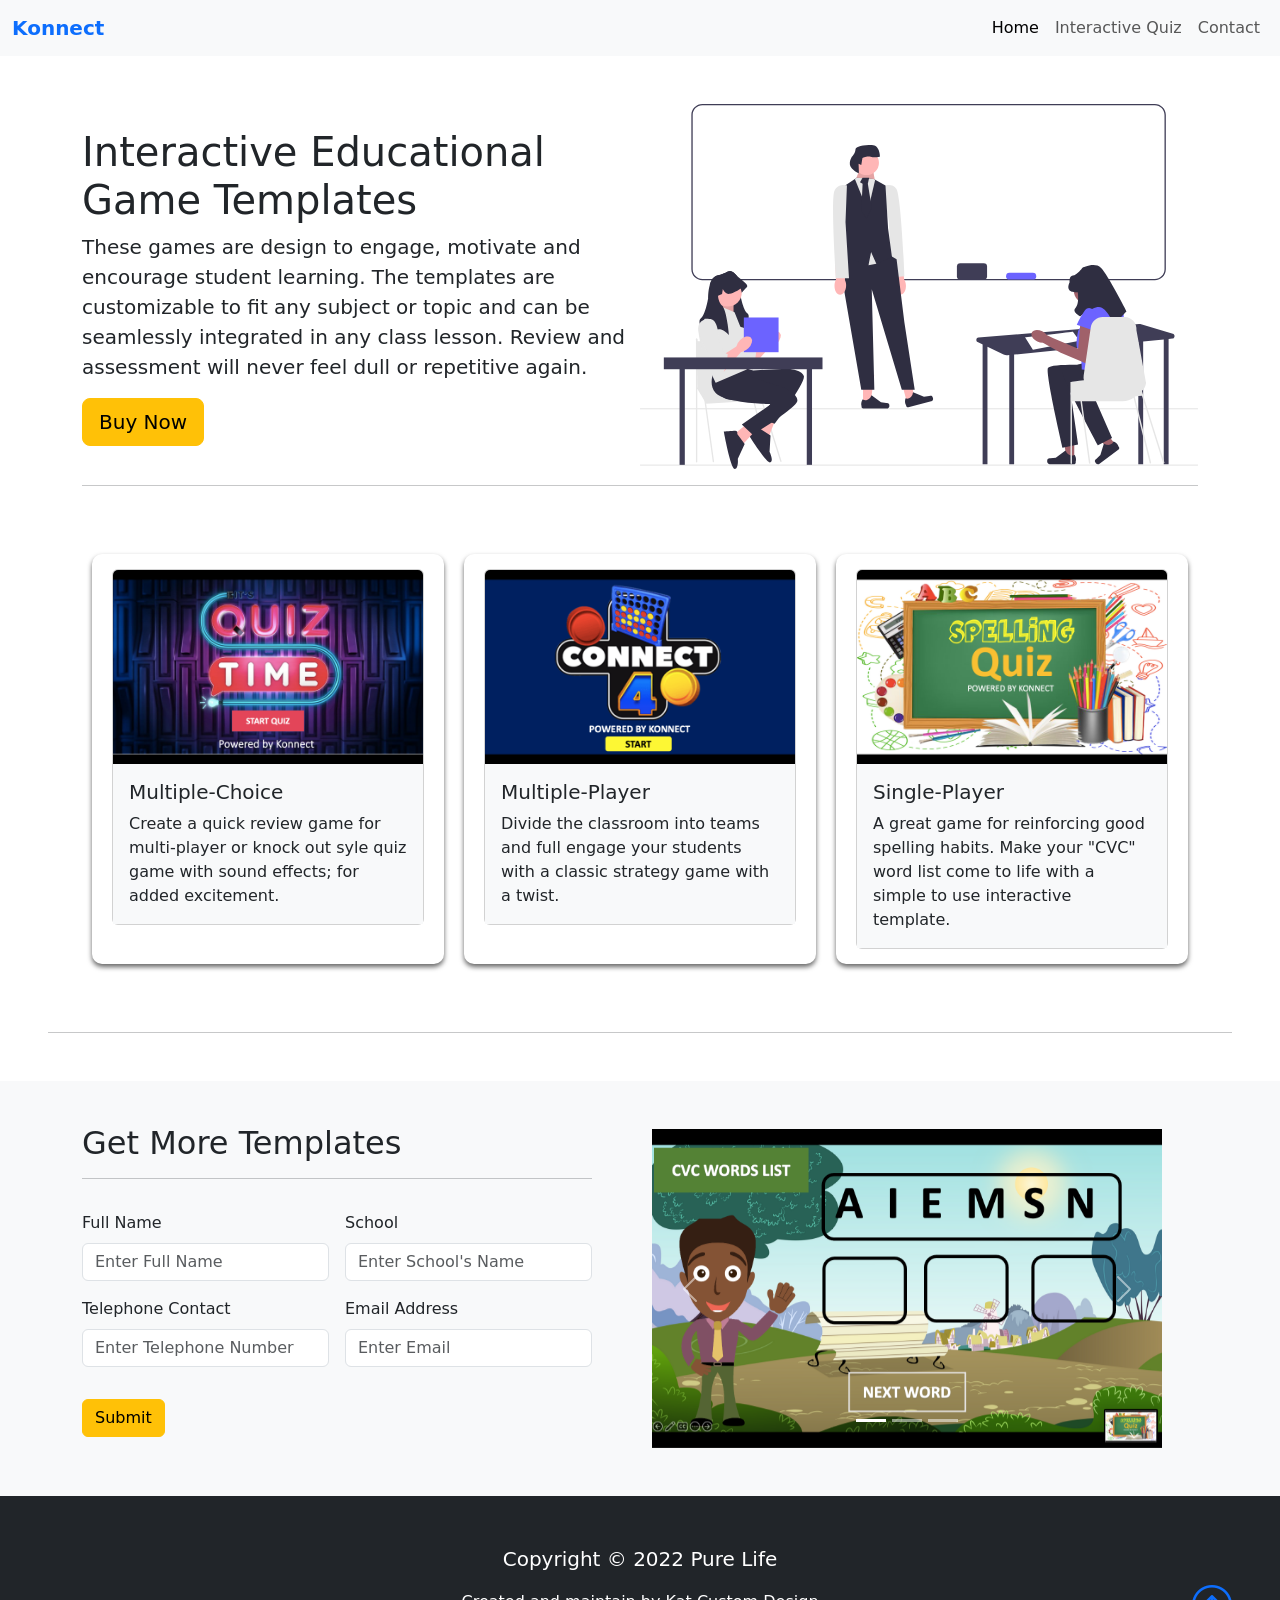
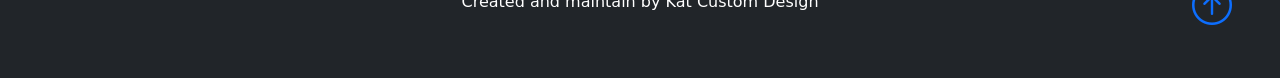
<file: index.html>
<!DOCTYPE html>
<html lang="en">
<head>
    <meta charset="UTF-8">
    <meta http-equiv="X-UA-Compatible" content="IE=edge">
    <meta name="viewport" content="width=device-width, initial-scale=1.0">
    <link href="https://cdn.jsdelivr.net/npm/bootstrap@5.1.3/dist/css/bootstrap.min.css" rel="stylesheet" integrity="sha384-1BmE4kWBq78iYhFldvKuhfTAU6auU8tT94WrHftjDbrCEXSU1oBoqyl2QvZ6jIW3" crossorigin="anonymous">
    <link rel="stylesheet" href="https://cdn.jsdelivr.net/npm/bootstrap-icons@1.8.1/font/bootstrap-icons.css">
    <link rel="stylesheet" type="text/css" href=" css/style.css">
    <title> Konnect-Quizes </title>
</head>
<body>
    <nav class="navbar navbar-expand-lg navbar-light bg-light">
        <div class="container-fluid">
          <a class="navbar-brand fw-bold" href="#"> <span class="text-primary">Konnect</span></a>
          <button class="navbar-toggler" type="button" data-bs-toggle="collapse" data-bs-target="#navbarNavDropdown" aria-controls="navbarNavDropdown" aria-expanded="false" aria-label="Toggle navigation">
            <span class="navbar-toggler-icon"></span>
          </button>
          <div class="collapse navbar-collapse" id="navbarNavDropdown">
            <ul class="navbar-nav d-flex ms-auto">
                <li class="nav-item">
                    <a class="nav-link active" href="#home">Home</a>
                  </li>
                 
              <li class="nav-item">
                <a class="nav-link" aria-current="page" href="#features">Interactive Quiz</a>
              </li>
              <li class="nav-item">
                <a class="nav-link" href="#contact">Contact</a>
            </li>
            </ul>
          </div>
        </div>
      </nav>
      <section class="text-darks p-4 p-lg-0 pt-lg-5 text-center text-sm-start mb-5">
          <div class="container">
              <div class="d-sm-flex justify-content-between align-items-center">
                <div>
                      <h1>Interactive Educational Game Templates</h1>
                      <p class="lead"> These games are design to engage, motivate and encourage student learning.
                        The templates are customizable to fit any subject or topic and can be seamlessly integrated
                        in any class lesson. Review and assessment will never feel dull or repetitive again. 
                    </p>
                    <button type="button" class="btn btn-warning btn-lg" data-bs-toggle="modal" data-bs-target="#exampleModal">
                        Buy Now
                      </button>
                    </div>
                  <img class='img-fluid w-50 d-none d-sm-block' src="img/classroom.svg" alt="classroom games">
              </div>
              <hr> 
          </div>
      </section>
      <section class="boxes" id="features">
        
      <div class="container">  
             
        <div class="box">
            
          <!-- <h2><i class="bi bi-bag-heart-fill"></i> Bible College </h2> -->
          <div class="card">
            <img src="img/quiz.png" class="card-img-top" alt="classroom game for kids">
            <div class="card-body bg-light text-dark">
              <h5 class="card-title">Multiple-Choice</h5>
              <p class="card-text">Create a quick review game for multi-player or knock out syle quiz game
                with sound effects; for added excitement. </div>
          </div>
          
        </div>
        <div class="box">
          <!-- <h2><i class="bi bi-truck"></i> Singles Ministry</h2> -->
          <div class="card">
            <img src="img/connect4.png" class="card-img-top" alt="classroom game for kids">
            <div class="card-body bg-light text-dark">
              <h5 class="card-title">Multiple-Player</h5>
              <p class="card-text">Divide the classroom into teams and full engage your students
                with a classic strategy game with a twist. 
              </p>
            </div>
          </div>
          </div>
        <div class="box text-light">
          <!-- <h2><i class="bi bi-heart-pulse-fill"></i>Junior Church</h2> -->
          <div class="card">
            <img src="img/spelling.png" class="card-img-top" alt="classroom game for kids">
            <div class="card-body bg-light text-dark">
              <h5 class="card-title">Single-Player</h5>
              <p class="card-text">A great game for reinforcing good spelling habits.
                Make your "CVC" word list come to life with a simple to use interactive template.
              </p>
               </div>
          </div>
          </div>
      </div>
    </section>
    <hr class="m-5">
    <section class="bg-light" id="contact">
        <div class="container">
            <div class=" row justify-content-between align-items-center">
                <div class='col-md'>
                    <h2> Get More Templates</h2>
                    <hr>
                    <form name="template-request" action="POST" data-netlify="true" class="row g-3 mt-3">
                            <div class="col-md-6">
                                <label for="inputfullName" class="form-label">Full Name</label>
                                <input type="text`" class="form-control" placeholder='Enter Full Name' name="Full-name" required>
                            </div>
                            <div class="col-md-6">
                                <label for="inputlastName" class="form-label">School</label>
                                <input type="text" class="form-control" placeholder="Enter School's Name" name="Last-name" required>
                            </div>
                            <div class="col-md-6">
                                <label for="inputAddress2" class="form-label">Telephone Contact</label>
                                <input type="text" class="form-control" placeholder="Enter Telephone Number" name="Contact" required>
                            </div>
                            <div class="col-md-6">
                                <label for="inputCity" class="form-label">Email Address</label>
                                <input type="text" class="form-control" placeholder='Enter Email' name="email" required>
                            </div>
                                <div data-netlify-recaptcha="true"></div>
        
                            <div class="col-md-6 mb-3">
                                <button type="submit" class="btn btn-warning">Submit</button>
                            </div>
                    </form>
                </div>
                <div class="col-md p-5">
                    <div id="carouselExampleIndicators" class="carousel slide" data-bs-ride="true">
                        <div class="carousel-indicators">
                          <button type="button" data-bs-target="#carouselExampleIndicators" data-bs-slide-to="0" class="active" aria-current="true" aria-label="Slide 1"></button>
                          <button type="button" data-bs-target="#carouselExampleIndicators" data-bs-slide-to="1" aria-label="Slide 2"></button>
                          <button type="button" data-bs-target="#carouselExampleIndicators" data-bs-slide-to="2" aria-label="Slide 3"></button>
                        </div>
                        <div class="carousel-inner">
                          <div class="carousel-item active">
                            <img src="img/spell.png" class="d-block w-100" alt="cvc word game">
                          </div>
                          <div class="carousel-item">
                            <img src="img/board.png" class="d-block w-100" alt="connect four education game board">
                          </div>
                          <div class="carousel-item">
                            <img src="img/con4.png" class="d-block w-100" alt="game question for connect four">
                          </div>
                        </div>
                        <button class="carousel-control-prev" type="button" data-bs-target="#carouselExampleIndicators" data-bs-slide="prev">
                          <span class="carousel-control-prev-icon" aria-hidden="true"></span>
                          <span class="visually-hidden">Previous</span>
                        </button>
                        <button class="carousel-control-next" type="button" data-bs-target="#carouselExampleIndicators" data-bs-slide="next">
                          <span class="carousel-control-next-icon" aria-hidden="true"></span>
                          <span class="visually-hidden">Next</span>
                        </button>
                      </div>
                
                </div>
            </div>

    </section>
    <footer class="p-5 bg-dark text-white text-center position-relative">
        <div class="container">
            <p class="lead">Copyright &copy; 2022 Pure Life</p>
            <p>Created and maintain by Kat Custom Design</p>
            <a href="#" class="position-absolute bottom-0 end-0 p-5 mt-2">
                <i class="text-primary bi bi-arrow-up-circle h1"></i>
            </a>
        </div>
    </footer>

    <div class="modal fade" id="exampleModal" tabindex="-1" aria-labelledby="exampleModalLabel" aria-hidden="true">
  <div class="modal-dialog">
    <div class="modal-content">
      <div class="modal-header">
        <h1 class="modal-title fs-5" id="exampleModalLabel">Customer Form</h1>
        <button type="button" class="btn-close" data-bs-dismiss="modal" aria-label="Close"></button>
      </div>
      <div class="modal-body">
        <small>One of our representative will contact you; by ordering online you will
            be eligible for a 10% discount on your order.
        </small>
        <form name="buyer-form" action="POST" data-netlify="true" class="row g-3 mt-3">
            <div class="col-md-12">
                <label for="inputfullName" class="form-label">Full Name</label>
                <input type="text`" class="form-control" placeholder='Enter Full Name' name="Full-name" required>
            </div>
            <div class="col-12">
                <label for="inputAddress2" class="form-label">Telephone Contact</label>
                <input type="text" class="form-control" placeholder="Enter Telephone Number" name="Contact" required>
            </div>
            <div class="col-md-12">
                <label for="inputCity" class="form-label">Email Address</label>
                <input type="text" class="form-control" placeholder='Enter Email' name="email" required>
            </div>
              <div class="col-md-12">
                <label for="inputCity" class="form-label">Game Option</label>
                <select class="form-select" aria-label="Default select example">
                    <option selected>Open this select menu</option>
                    <option value="1">Multiple-Choice</option>
                    <option value="2">Connect Four</option>
                    <option value="3">CVC Spelling</option>
                    <option value="4">Bundle</option>
                  </select>
                </div>
                <div data-netlify-recaptcha="true"></div>

            <div class="col-12 mb-3">
                <div class="modal-footer">
                    <button type="button" class="btn btn-outline-secondary" data-bs-dismiss="modal">Close</button>
                    <button type="submit" class="btn btn-outline-primary">Submit</button>
                  </div>
                
            </div>
    </form>
        
      </div>
     </div>
  </div>
</div>

    <script src="https://cdn.jsdelivr.net/npm/bootstrap@5.1.3/dist/js/bootstrap.bundle.min.js" integrity="sha384-ka7Sk0Gln4gmtz2MlQnikT1wXgYsOg+OMhuP+IlRH9sENBO0LRn5q+8nbTov4+1p" crossorigin="anonymous"></script>
</body>
</html>
</file>
<file: css/style.css>
.box {
    flex: 1;
    border-radius: 10px;
    margin: 20px 10px;
    box-shadow: 0 3px 5px rgba(0, 0, 0, 0.6);
    padding: 15px 20px;
  }
  
  .boxes .container {
    display: flex;
    justify-content: space-between;
  }
  

  .box i {
    margin-right: 20px
    px;
  }

@media (max-width: 768px) {
    .header .container {
        flex-direction: column;
        padding-top: 20px;
        text-align: center;
      }
    
    .boxes .container {
      display: block;
      text-align: center;
    }
  }
</file>
